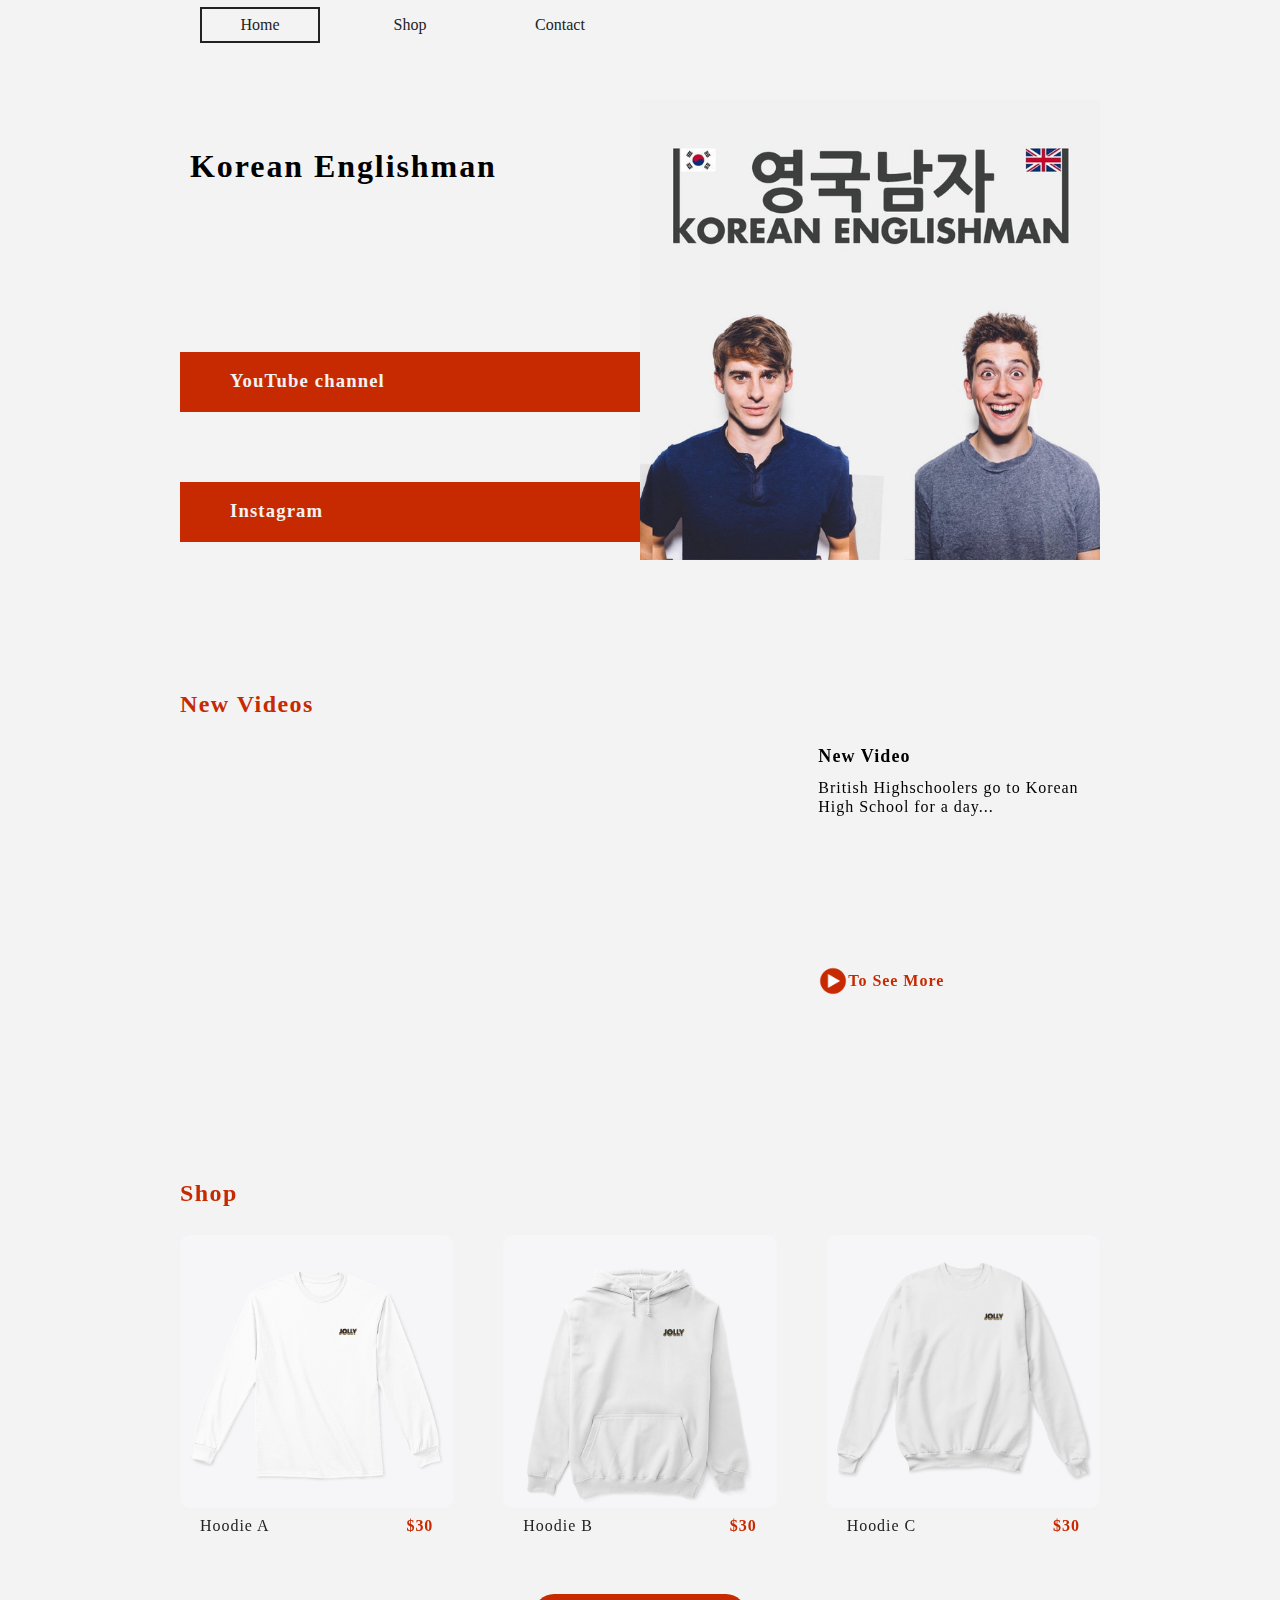
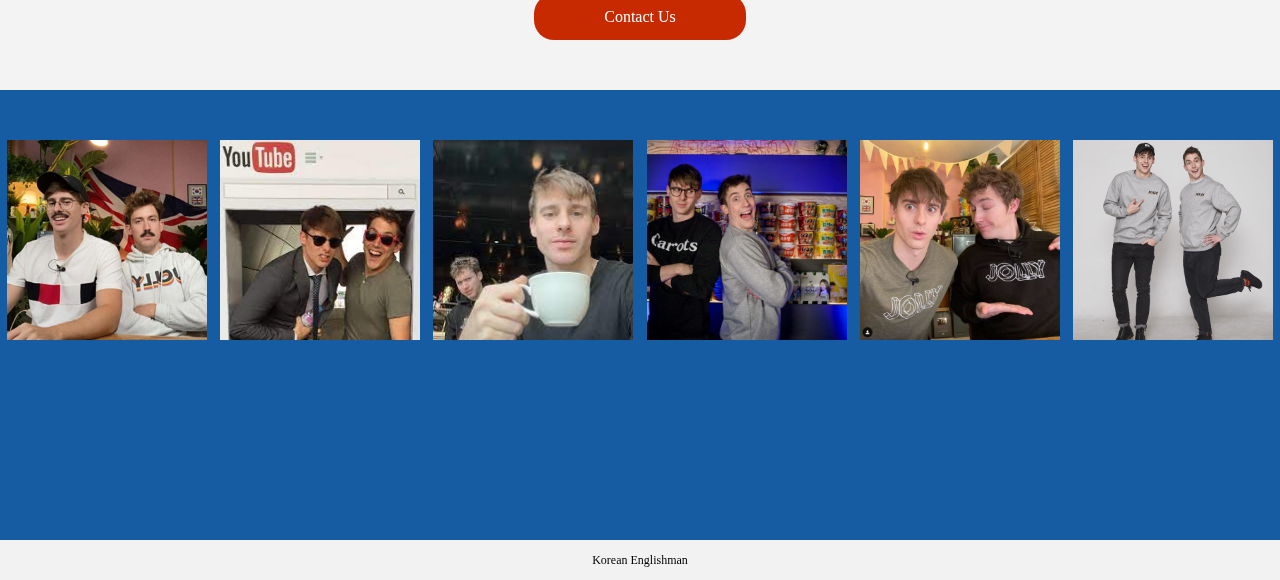
<file: index.html>
<!DOCTYPE html>
<html lang="ja">
<head>
<meta charset="UTF-8">
<meta http-equiv="X-UA-Compatible" content="IE=edge">
<meta name="viewport" content="width=device-width, initial-scale=1.0">
<meta name="format-detection" content="telephone=no,email=no,address=no">
<title>Korean Englishman</title>
<meta name="description" content="ページの説明">
<link rel="stylesheet" href="./css/style.css">

</head>
<body>

<!-- ヘッダー -->
<header id="header" class="header wrapper pc-area">
	<nav>
		<ul class="header-nav">
			<li class="current"><a href="#index.html"><span>Home</span></a></li>
      <li><a href="https://www.jollymerch.store/" target="_blank"><span>Shop</span></a></li>
      <li><a href="#xxxx"><span>Contact</span></a></li>
		</ul>
	</nav>
</header>

<div class="sp-header sp-area">
  <div class="openbtn1"><span></span><span></span><span></span></div>
  <nav id="g-nav">
    <div id="g-nav-list">
      <ul>
        <li><a href="#home">Home</a></li>  
        <li><a href="#shop">Shop</a></li>  
        <li><a href="#contact">Contact</a></li>  
      </ul>
    </div>
  </nav>
</div>

<!-- メインコンテンツ -->
<main class="main">

  <!-- メインビジュアル -->
  <div class="main-visual pc-area">
    <div class="main-visual-wrapper wrapper">
      <div class="main-visual-text">
        <h1>Korean Englishman</h1>
        <ul class="social-media">
          <li><a href="https://www.youtube.com/user/koreanenglishman/featured" target="_blank"><h3><span>YouTube channel</span><span>유튜브</span> </h3></a></li>
          <li><a href="#"><h3><span>Instagram</span><span>인스타그램</span></h3></a></li>
        </ul>
      </div>
      <div class="main-visual-image">
        <img src="./assets/top_page/main_visual.jpg" alt="Korean English Man Josh and Ollie">
      </div>
    </div>
  </div>

  <div class="main-visual sp-area">
    <div class="main-visual-wrapper wrapper">
      <div class="main-visual-image">
        <img src="./assets/top_page/main_visual.jpg" alt="Korean English Man Josh and Ollie">
      </div>
      <div class="main-visual-text">
        <ul class="social-media">
          <li><a href="https://www.youtube.com/user/koreanenglishman/featured" target="_blank"><h3><span>YouTube channel</span><span>유튜브</span> </h3></a></li>
          <li><a href="#"><h3><span>Instagram</span><span>인스타그램</span></h3></a></li>
        </ul>
      </div>
    </div>
  </div>

  <section class="new-video">
    <div class="new-video-wrapper  wrapper">
      <h2 class="section-title">New Videos</h2>
      <div class="content">
        <div class="new-video-image">
          <iframe src="https://www.youtube.com/embed/sxBliJuSXNI" title="YouTube video player" frameborder="0" allow="accelerometer; autoplay; clipboard-write; encrypted-media; gyroscope; picture-in-picture" allowfullscreen></iframe>
        </div>
        <div class="new-video-text">
          <div class="new-video-align">
            <h3 class="content-title">New Video</h3>
            <p>British Highschoolers go to Korean High School for a day...</p>
          </div>
          <a href="https://www.youtube.com/user/koreanenglishman/videos" target="_blank" class="new-video-botton">
            <img src="./assets/top_page/to_see_more_arrow.png" alt="To see more">
            <p>To See More</p>
          </a>
        </div>
      </div>
    </div>
  </section>

  <section id="sample" class="sample section wrapper">
    <h2 class="section-title">Shop</h2>
    <div class="content">
      <div class="shop-container">
        <div class="shop-one-item">
          <a href="https://www.jollymerch.store/listing/jolly-small?product=11" target="_blank" class="item-image-box">
            <div class="item-image">
              <img src="./assets/top_page/jolly_hoodie_01.jpg" alt="hoodie">
            </div>
            <div class="item-price">
              <p>Hoodie A</p>
              <p class="text-red text-bold">$30</p>
            </div>
          </a>
        </div>

        <div class="shop-one-item">
          <a href="https://www.jollymerch.store/listing/jolly-small?product=212" target="_blank" class="item-image-box">
            <div class="item-image">
              <img src="./assets/top_page/jolly_hoodie_02.jpg" alt="hoodie">
            </div>
            <div class="item-price">
              <p>Hoodie B</p>
              <p class="text-red text-bold">$30</p>
            </div>
          </a>
        </div>

        <div class="shop-one-item third-item">
          <a href="https://www.jollymerch.store/listing/jolly-small?product=345" target="_blank" class="item-image-box">
            <div class="item-image">
              <img src="./assets/top_page/jolly_hoodie_03.jpg" alt="hoodie">
            </div>
            <div class="item-price">
              <p>Hoodie C</p>
              <p class="text-red text-bold">$30</p>
            </div>
          </a>
        </div>
      </div>
    </div>
  </section>

  <section id="contact" class="sample section wrapper">
    <div class="content">
      <a href="#" class="contact-box">
        <div class="contact-button">Contact Us     
        </div>
      </a>
    </div>
  </section>

  <section id="photo-gallery" class="photo-gallery pc-area">
    <div class="content">
      <div class="photo-flex">
        <div class="one-photo">
          <img src="./assets/top_page/gallery_01.jpg" alt="">
        </div>
        <div class="one-photo">
          <img src="./assets/top_page/gallery_02.jpg" alt="">
        </div>
        <div class="one-photo">
          <img src="./assets/top_page/gallery_03.jpg" alt="">
        </div>
        <div class="one-photo">
          <img src="./assets/top_page/gallery_04.jpg" alt="">
        </div>
        <div class="one-photo">
          <img src="./assets/top_page/gallery_05.jpg" alt="">
        </div>
        <div class="one-photo">
          <img src="./assets/top_page/gallery_06.jpg" alt="">
        </div>
      </div>
    </div>
  </section>

  <section class="photo-gallery sp-area">
    <div class="content">
      <div class="photo-flex">
        <div class="one-photo">
          <img src="./assets/top_page/gallery_01.jpg" alt="">
        </div>
        <div class="one-photo">
          <img src="./assets/top_page/gallery_02.jpg" alt="">
        </div>
        <div class="one-photo">
          <img src="./assets/top_page/gallery_03.jpg" alt="">
        </div>
      </div>
      <div class="photo-flex photo-flex-2">
        <div class="one-photo">
          <img src="./assets/top_page/gallery_04.jpg" alt="">
        </div>
        <div class="one-photo">
          <img src="./assets/top_page/gallery_05.jpg" alt="">
        </div>
        <div class="one-photo">
          <img src="./assets/top_page/gallery_06.jpg" alt="">
        </div>
      </div>
    </div>
  </section>

</main>

<!-- フッター -->
<footer id="footer" class="footer">Korean Englishman</footer>

<script src="../common/js/libs/libs.js"></script>
<script src="./js/all.js"></script>
</body>
</html>
</file>
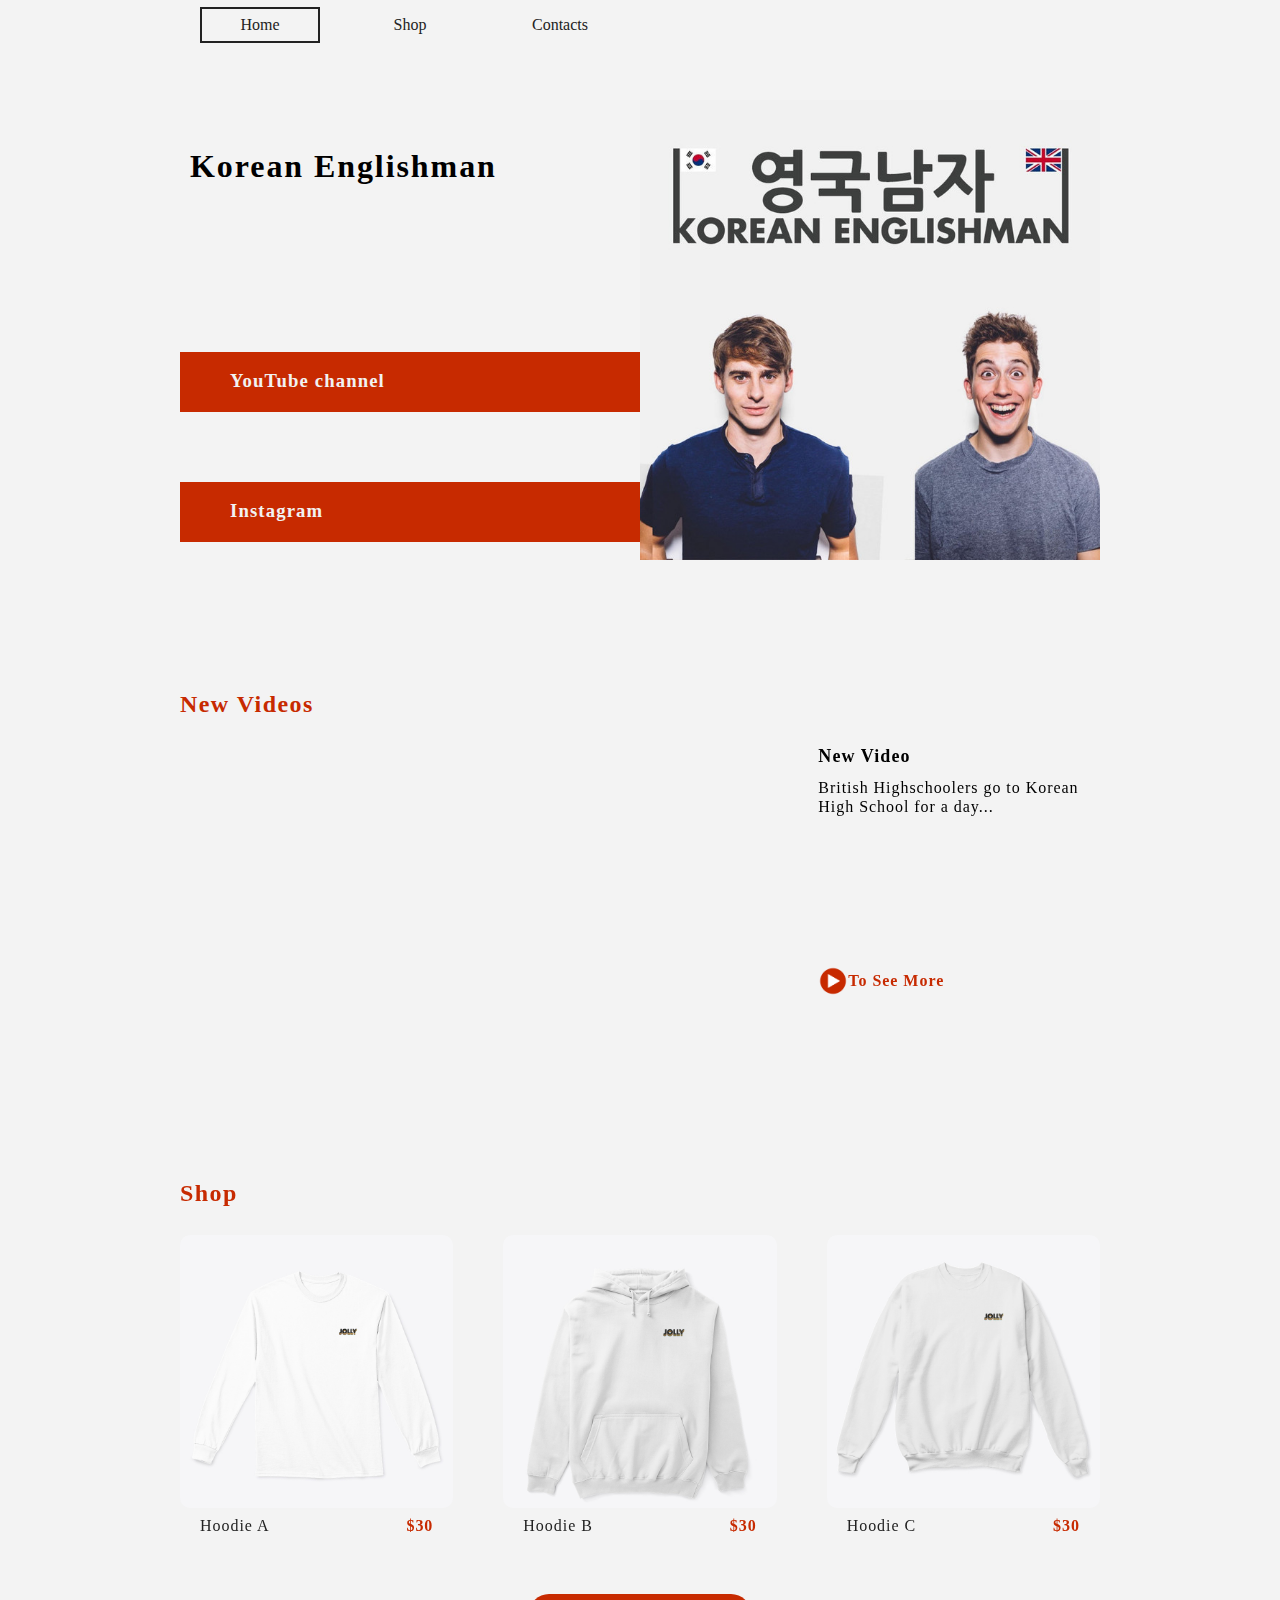
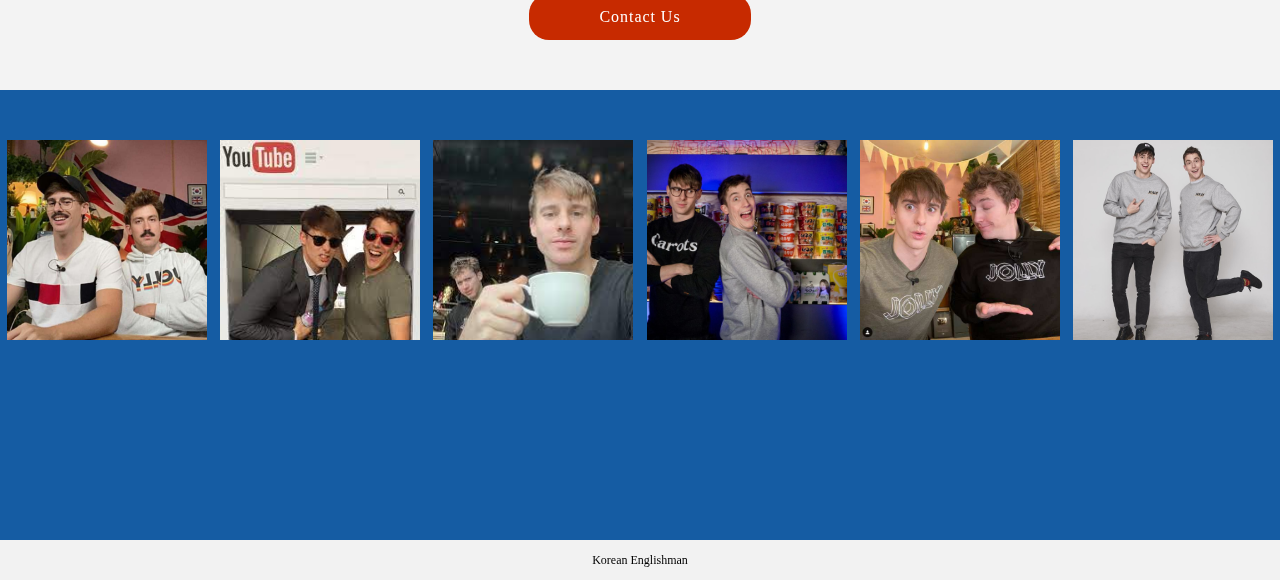
<file: contact.html>
<!DOCTYPE html>
<html lang="ja">
<head>
<meta charset="UTF-8">
<meta http-equiv="X-UA-Compatible" content="IE=edge">
<meta name="viewport" content="width=device-width, initial-scale=1.0">
<meta name="format-detection" content="telephone=no,email=no,address=no">
<title>Korean Englishman</title>
<meta name="description" content="ページの説明">
<link rel="stylesheet" href="./css/style.css">

</head>
<body>

<!-- ヘッダー -->
<header id="header" class="header wrapper">
	<nav>
		<ul class="header-nav">
			<li class="current"><a href="#index.html"><span>Home</span></a></li>
      <li><a href="https://www.jollymerch.store/" target="_blank"><span>Shop</span></a></li>
      <li><a href="#xxxx"><span>Contacts</span></a></li>
		</ul>
	</nav>
</header>

<!-- メインコンテンツ -->
<main class="main">

  <!-- メインビジュアル -->
  <div class="main-visual">
    <div class="main-visual-wrapper wrapper">
      <div class="main-visual-text">
        <h1>Korean Englishman</h1>
        <ul class="social-media">
          <li><a href="https://www.youtube.com/user/koreanenglishman/featured" target="_blank"><h3><span>YouTube channel</span><span>유튜브</span> </h3></a></li>
          <li><a href="#"><h3><span>Instagram</span><span>인스타그램</span></h3></a></li>
        </ul>
      </div>
      <div class="main-visual-image">
        <img src="../assets/top_page/main_visual.jpg" alt="Korean English Man Josh and Ollie">
      </div>
    </div>
  </div>

  <section class="new-video">
    <div class="new-video-wrapper  wrapper">
      <h2 class="section-title">New Videos</h2>
      <div class="content">
        <div class="new-video-image">
          <iframe width="560" height="315" src="https://www.youtube.com/embed/sxBliJuSXNI" title="YouTube video player" frameborder="0" allow="accelerometer; autoplay; clipboard-write; encrypted-media; gyroscope; picture-in-picture" allowfullscreen></iframe>
        </div>
        <div class="new-video-text">
          <div class="new-video-align">
            <h3 class="content-title">New Video</h3>
            <p>British Highschoolers go to Korean High School for a day...</p>
          </div>
          <a href="https://www.youtube.com/user/koreanenglishman/videos" target="_blank" class="new-video-botton">
            <img src="../assets/top_page/to_see_more_arrow.png" alt="To see more">
            <p>To See More</p>
          </a>
        </div>
      </div>
    </div>
  </section>

  <section id="sample" class="sample section wrapper">
    <h2 class="section-title">Shop</h2>
    <div class="content">
      <div class="shop-container">
        <div class="shop-one-item">
          <a href="https://www.jollymerch.store/listing/jolly-small?product=11" target="_blank" class="item-image-box">
            <div class="item-image">
              <img src="../assets/top_page/jolly_hoodie_01.jpg" alt="hoodie">
            </div>
            <div class="item-price">
              <p>Hoodie A</p>
              <p class="text-red text-bold">$30</p>
            </div>
          </a>
        </div>

        <div class="shop-one-item">
          <a href="https://www.jollymerch.store/listing/jolly-small?product=212" target="_blank" class="item-image-box">
            <div class="item-image">
              <img src="../assets/top_page/jolly_hoodie_02.jpg" alt="hoodie">
            </div>
            <div class="item-price">
              <p>Hoodie B</p>
              <p class="text-red text-bold">$30</p>
            </div>
          </a>
        </div>

        <div class="shop-one-item third-item">
          <a href="https://www.jollymerch.store/listing/jolly-small?product=345" target="_blank" class="item-image-box">
            <div class="item-image">
              <img src="../assets/top_page/jolly_hoodie_03.jpg" alt="hoodie">
            </div>
            <div class="item-price">
              <p>Hoodie C</p>
              <p class="text-red text-bold">$30</p>
            </div>
          </a>
        </div>
      </div>
    </div>
  </section>

  <section id="contact" class="sample section wrapper">
    <div class="content">
      <a href="#" class="contact-box">
        <div class="contact-button">
          <p>Contact Us</p>          
        </div>
      </a>
    </div>
  </section>

  <section id="photo-gallery" class="photo-gallery">
    <div class="content">
      <div class="photo-flex">
        <div class="one-photo">
          <img src="../assets/top_page/gallery_01.jpg" alt="">
        </div>
        <div class="one-photo">
          <img src="../assets/top_page/gallery_02.jpg" alt="">
        </div>
        <div class="one-photo">
          <img src="../assets/top_page/gallery_03.jpg" alt="">
        </div>
        <div class="one-photo">
          <img src="../assets/top_page/gallery_04.jpg" alt="">
        </div>
        <div class="one-photo">
          <img src="../assets/top_page/gallery_05.jpg" alt="">
        </div>
        <div class="one-photo">
          <img src="../assets/top_page/gallery_06.jpg" alt="">
        </div>
      </div>
    </div>
  </section>

</main>

<!-- フッター -->
<footer id="footer" class="footer">Korean Englishman</footer>

<script src="../common/js/libs/libs.js"></script>
<script src="./js/all.js"></script>
</body>
</html>
</file>
<file: css/style.css>
@charset "UTF-8";
/* -------- reset -------- */
html, body, div, span, object, iframe, h1, h2, h3, h4, h5, h6, p, blockquote, pre,
abbr, address, cite, code, del, dfn, em, img, ins, kbd, q, samp, hr,
small, strong, sub, sup, var, b, i, dl, dt, dd, ol, ul, li,
fieldset, form, label, legend, table, caption, tbody, tfoot, thead, tr, th, td,
article, aside, canvas, details, figcaption, figure,
footer, header, hgroup, menu, nav, section, summary,
time, mark, audio, video {
  margin: 0;
  padding: 0;
  border: 0;
  outline: 0;
  vertical-align: baseline;
  background: transparent; }

h1, h2, h3, h4, h5, h6 {
  color: #000;
  letter-spacing: 0.06em; }

p {
  letter-spacing: 0.06em; }

article, aside, details, figcaption, figure,
footer, header, hgroup, menu, nav, section {
  display: block;
  margin: 0; }

body {
  -webkit-text-size-adjust: 100%;
  /* for iOS, Android */ }

li {
  list-style: none; }

a, button {
  outline: none;
  -webkit-tap-highlight-color: transparent;
  /* for iOS, Android */ }

img {
  max-width: 100%;
  height: auto;
  vertical-align: top; }

table {
  border-collapse: collapse;
  border-spacing: 0; }

caption, th {
  text-align: left; }

button {
  padding: 0;
  border-style: none;
  border-radius: 0;
  background-color: transparent;
  outline: none;
  cursor: pointer;
  -webkit-appearance: none;
  -moz-appearance: none;
  appearance: none;
  line-height: 1; }

input, select, textarea {
  padding: 0;
  border-style: none;
  border-radius: 0;
  background-color: transparent;
  outline: none;
  -webkit-appearance: none;
  -moz-appearance: none;
  appearance: none;
  font-family: inherit;
  line-height: 1; }

*, *::before, *::after {
  box-sizing: border-box; }

html {
  font-size: 62.5%; }

body {
  font-size: 1.6rem;
  font-weight: normal;
  line-height: 1; }

button, input, select, textarea {
  font-family: inherit;
  font-size: 100%; }

.ast {
  font-family: sans-serif; }

/* -------- ページ用CSS -------- */
.pc-area {
  display: block; }
  @media screen and (max-width: 767px) {
    .pc-area {
      display: none !important; } }

.sp-area {
  display: none !important; }
  @media screen and (max-width: 767px) {
    .sp-area {
      display: block !important; } }

.wrapper {
  max-width: 960px;
  margin: 0 auto;
  padding: 0 20px; }

/*========= ハンバーガーメニュー ===============*/
.sp-header {
  display: flex;
  justify-content: flex-end; }

/*========= ボタンのためのCSS ===============*/
.openbtn1 {
  position: fixed;
  z-index: 9999;
  top: 10px;
  right: 10px;
  cursor: pointer;
  width: 50px;
  height: 50px; }

.openbtn1 span {
  display: inline-block;
  transition: all .4s;
  position: absolute;
  left: 14px;
  height: 3px;
  border-radius: 2px;
  background-color: #000;
  width: 45%; }

.openbtn1 span:nth-of-type(1) {
  top: 15px; }

.openbtn1 span:nth-of-type(2) {
  top: 23px; }

.openbtn1 span:nth-of-type(3) {
  top: 31px; }

.openbtn1.active span:nth-of-type(1) {
  top: 18px;
  left: 18px;
  transform: translateY(6px) rotate(-45deg);
  width: 30%; }

.openbtn1.active span:nth-of-type(2) {
  opacity: 0; }

.openbtn1.active span:nth-of-type(3) {
  top: 30px;
  left: 18px;
  transform: translateY(-6px) rotate(45deg);
  width: 30%; }

#g-nav {
  position: fixed;
  z-index: 999;
  top: 0;
  right: -120%;
  width: 100%;
  height: 100vh;
  background: #fff;
  transition: all 0.6s; }

#g-nav.panelactive {
  right: 0; }

#g-nav.panelactive #g-nav-list {
  position: fixed;
  z-index: 999;
  width: 100%;
  height: 100vh;
  overflow: auto;
  -webkit-overflow-scrolling: touch; }

#g-nav ul {
  position: absolute;
  z-index: 999;
  top: 50%;
  left: 50%;
  transform: translate(-50%, -50%); }

#g-nav li {
  list-style: none;
  text-align: center; }

#g-nav li a {
  color: #333;
  text-decoration: none;
  padding: 10px;
  display: block;
  text-transform: uppercase;
  letter-spacing: 0.1em;
  font-weight: bold; }

/*========= レイアウトのためのCSS ===============*/
body {
  background: #f3f3f3; }

a {
  color: #333;
  text-decoration: none; }

.lead {
  margin: 20px 0 0 0; }

.btn-block {
  width: 200px;
  padding: 30px; }

/* -------- ヘッダー -------- */
.header {
  display: flex;
  align-items: center;
  justify-content: space-between;
  height: 100px; }
  .header .header-nav {
    display: flex;
    flex-wrap: wrap;
    /*スマホ表示折り返し用なのでPCのみなら不要*/
    margin: 0 0 50px 0;
    list-style: none; }
    .header .header-nav li {
      position: relative;
      margin: 0 10px;
      margin-left: 20px;
      width: 120px;
      display: flex;
      justify-content: center; }
      .header .header-nav li a {
        display: block;
        padding: 10px 30px;
        text-decoration: none;
        color: #222222; }
  .header .header-nav li::before,
  .header .header-nav li::after {
    content: "";
    position: absolute;
    width: 0;
    height: 2px;
    background: #222222;
    transition: all 0.2s linear;
    transition-delay: 0.2s; }
  .header .header-nav li::before {
    right: 0;
    top: 0; }
  .header .header-nav li::after {
    left: 0;
    bottom: 0; }
  .header .header-nav li span {
    display: block; }
  .header .header-nav li span::before,
  .header .header-nav li span::after {
    content: "";
    position: absolute;
    width: 2px;
    height: 0;
    background: #222222;
    transition: all 0.2s linear; }
  .header .header-nav li span::before {
    left: 0;
    top: 0; }
  .header .header-nav li span::after {
    right: 0;
    bottom: 0; }
  .header .header-nav li.current::before,
  .header .header-nav li.current::after,
  .header .header-nav li:hover::before,
  .header .header-nav li:hover::after {
    width: 100%; }
  .header .header-nav li.current span::before,
  .header .header-nav li.current span::after,
  .header .header-nav li:hover span::before,
  .header .header-nav li:hover span::after {
    height: 100%; }

/* -------- 共通 -------- */
h2, .text-red {
  color: #C72A00; }

.text-bold {
  font-weight: bold; }

/* -------- コンテンツ -------- */
.main {
  min-height: calc(100vh - 100px - 40px); }

/* -------- メインビジュアル -------- */
.main-visual {
  margin-bottom: 100px; }
  @media screen and (max-width: 767px) {
    .main-visual {
      margin-bottom: 70px; } }
  .main-visual .main-visual-wrapper {
    margin: 0 auto;
    display: flex; }
    @media screen and (max-width: 767px) {
      .main-visual .main-visual-wrapper {
        display: unset;
        position: relative; } }
    .main-visual .main-visual-wrapper .main-visual-text {
      width: 50%; }
      @media screen and (max-width: 767px) {
        .main-visual .main-visual-wrapper .main-visual-text {
          width: 100%; } }
      .main-visual .main-visual-wrapper .main-visual-text h1 {
        padding: 50px 0 100px 10px; }
      .main-visual .main-visual-wrapper .main-visual-text .social-media {
        margin-top: 80px; }
        .main-visual .main-visual-wrapper .main-visual-text .social-media a:nth-child(2) {
          padding-top: 10px; }
      .main-visual .main-visual-wrapper .main-visual-text .social-media {
        margin: 0 0 50px 0;
        list-style: none; }
      .main-visual .main-visual-wrapper .main-visual-text .social-media li a {
        display: block;
        text-decoration: none;
        color: #333; }
      .main-visual .main-visual-wrapper .main-visual-text .social-media li {
        margin: 70px 0 20px 0; }
        @media screen and (max-width: 767px) {
          .main-visual .main-visual-wrapper .main-visual-text .social-media li {
            margin: 40px 0 20px 0; } }
      .main-visual .main-visual-wrapper .main-visual-text .social-media li a {
        position: relative;
        overflow: hidden;
        padding: 30px;
        background-color: #C72A00;
        display: flex; }
      .main-visual .main-visual-wrapper .main-visual-text .social-media li a h3 {
        display: flex;
        align-items: center; }
      .main-visual .main-visual-wrapper .main-visual-text .social-media li span {
        position: absolute;
        top: 0;
        transition: all .3s;
        color: #f2f2f2;
        opacity: 1;
        white-space: nowrap;
        padding: 20px; }
      .main-visual .main-visual-wrapper .main-visual-text .social-media li span:nth-child(2) {
        opacity: 0; }
      .main-visual .main-visual-wrapper .main-visual-text .social-media li:hover span:nth-child(1) {
        opacity: 0; }
      .main-visual .main-visual-wrapper .main-visual-text .social-media li:hover span:nth-child(2) {
        opacity: 1; }
    .main-visual .main-visual-wrapper .main-visual-image {
      width: 50%;
      height: auto; }
      @media screen and (max-width: 767px) {
        .main-visual .main-visual-wrapper .main-visual-image {
          width: 100%;
          margin-top: 10px; } }
      .main-visual .main-visual-wrapper .main-visual-image img {
        width: 100%;
        height: auto; }
  .main-visual img {
    width: 100%;
    -o-object-fit: cover;
       object-fit: cover;
    /* mixin利用時のサンプル */ }
    @media screen and (min-width: 768px) {
      .main-visual img {
        height: 400px; } }
    @media screen and (max-width: 767px) {
      .main-visual img {
        height: 50vh; } }

.new-video {
  margin-bottom: 100px; }
  @media screen and (max-width: 767px) {
    .new-video {
      margin-bottom: 70px; } }
  .new-video .new-video-wrapper .content {
    display: flex;
    justify-content: space-between;
    line-height: 1.2; }
    @media screen and (max-width: 767px) {
      .new-video .new-video-wrapper .content {
        flex-direction: column; } }
    .new-video .new-video-wrapper .content .new-video-image {
      width: 100%;
      aspect-ratio: 16 / 9; }
      .new-video .new-video-wrapper .content .new-video-image iframe {
        width: 100%;
        height: 100%; }
        @media screen and (max-width: 767px) {
          .new-video .new-video-wrapper .content .new-video-image iframe {
            width: 100%; } }
    .new-video .new-video-wrapper .content .new-video-text {
      margin-left: 50px; }
      @media screen and (max-width: 767px) {
        .new-video .new-video-wrapper .content .new-video-text {
          margin-left: 0;
          margin-top: 20px; } }
      .new-video .new-video-wrapper .content .new-video-text .new-video-align .content-title {
        margin-bottom: 10px;
        font-size: 1.8rem;
        font-weight: 600; }
      .new-video .new-video-wrapper .content .new-video-text .new-video-botton {
        margin-top: 150px;
        display: flex;
        align-items: center;
        text-decoration: none; }
        @media screen and (max-width: 767px) {
          .new-video .new-video-wrapper .content .new-video-text .new-video-botton {
            margin-top: 20px; } }
        .new-video .new-video-wrapper .content .new-video-text .new-video-botton img {
          width: 30px;
          height: 30px; }
        .new-video .new-video-wrapper .content .new-video-text .new-video-botton p {
          position: relative;
          color: #C72A00;
          font-weight: bold; }
        .new-video .new-video-wrapper .content .new-video-text .new-video-botton p::after {
          content: '';
          position: absolute;
          bottom: 0;
          left: 0;
          width: 100%;
          height: 2px;
          background: #C72A00;
          transition: all .2s;
          transform: scale(0, 1);
          transform-origin: left top; }
        .new-video .new-video-wrapper .content .new-video-text .new-video-botton p:hover::after {
          transform: scale(1, 1); }

.shop-container {
  display: flex; }
  @media screen and (max-width: 767px) {
    .shop-container {
      justify-content: space-around; } }
  .shop-container .shop-one-item {
    width: 30%;
    margin-right: 50px; }
    @media screen and (max-width: 767px) {
      .shop-container .shop-one-item {
        margin-right: 0; } }
    .shop-container .shop-one-item a {
      text-decoration: none;
      color: #222222; }
      .shop-container .shop-one-item a .item-image img {
        border-radius: 10px; }
      .shop-container .shop-one-item a .item-price {
        display: flex;
        justify-content: space-between;
        margin: 10px 20px; }
        @media screen and (max-width: 767px) {
          .shop-container .shop-one-item a .item-price {
            margin: unset;
            display: block; } }
  .shop-container .third-item {
    margin-right: 0; }

.content .contact-box {
  text-decoration: none;
  display: flex;
  justify-content: center;
  margin: 50px 0; }
  .content .contact-box .contact-button {
    background-color: #C72A00;
    padding: 15px 70px;
    color: #fff;
    border-radius: 20px; }
  .content .contact-box :hover {
    background-color: #c72b00ca; }

.photo-flex {
  display: flex;
  justify-content: space-around;
  background-color: #155CA3;
  padding: 50px 0 200px 0; }
  @media screen and (max-width: 767px) {
    .photo-flex {
      padding: 30px 0 0 0; } }
  .photo-flex .one-photo {
    width: 200px;
    height: 200px; }
    @media screen and (max-width: 767px) {
      .photo-flex .one-photo {
        width: 30%;
        height: auto; } }
    .photo-flex .one-photo img {
      width: 200px;
      height: 200px;
      -o-object-fit: cover;
         object-fit: cover; }
      @media screen and (max-width: 767px) {
        .photo-flex .one-photo img {
          width: 100%;
          height: 100%; } }

@media screen and (max-width: 767px) {
  .photo-flex-2 {
    padding: 30px 0; } }

.section-title {
  margin: 0 auto 30px; }

.about img {
  margin-right: 30px;
  border-radius: 100px; }
  @media screen and (max-width: 767px) {
    .about img {
      margin-right: 0;
      margin-bottom: 20px; } }

/* -------- フッター -------- */
.footer {
  display: flex;
  justify-content: center;
  align-items: center;
  height: 40px;
  padding: 5px;
  background-color: #f2f2f2;
  font-size: 1.2rem; }
</file>
